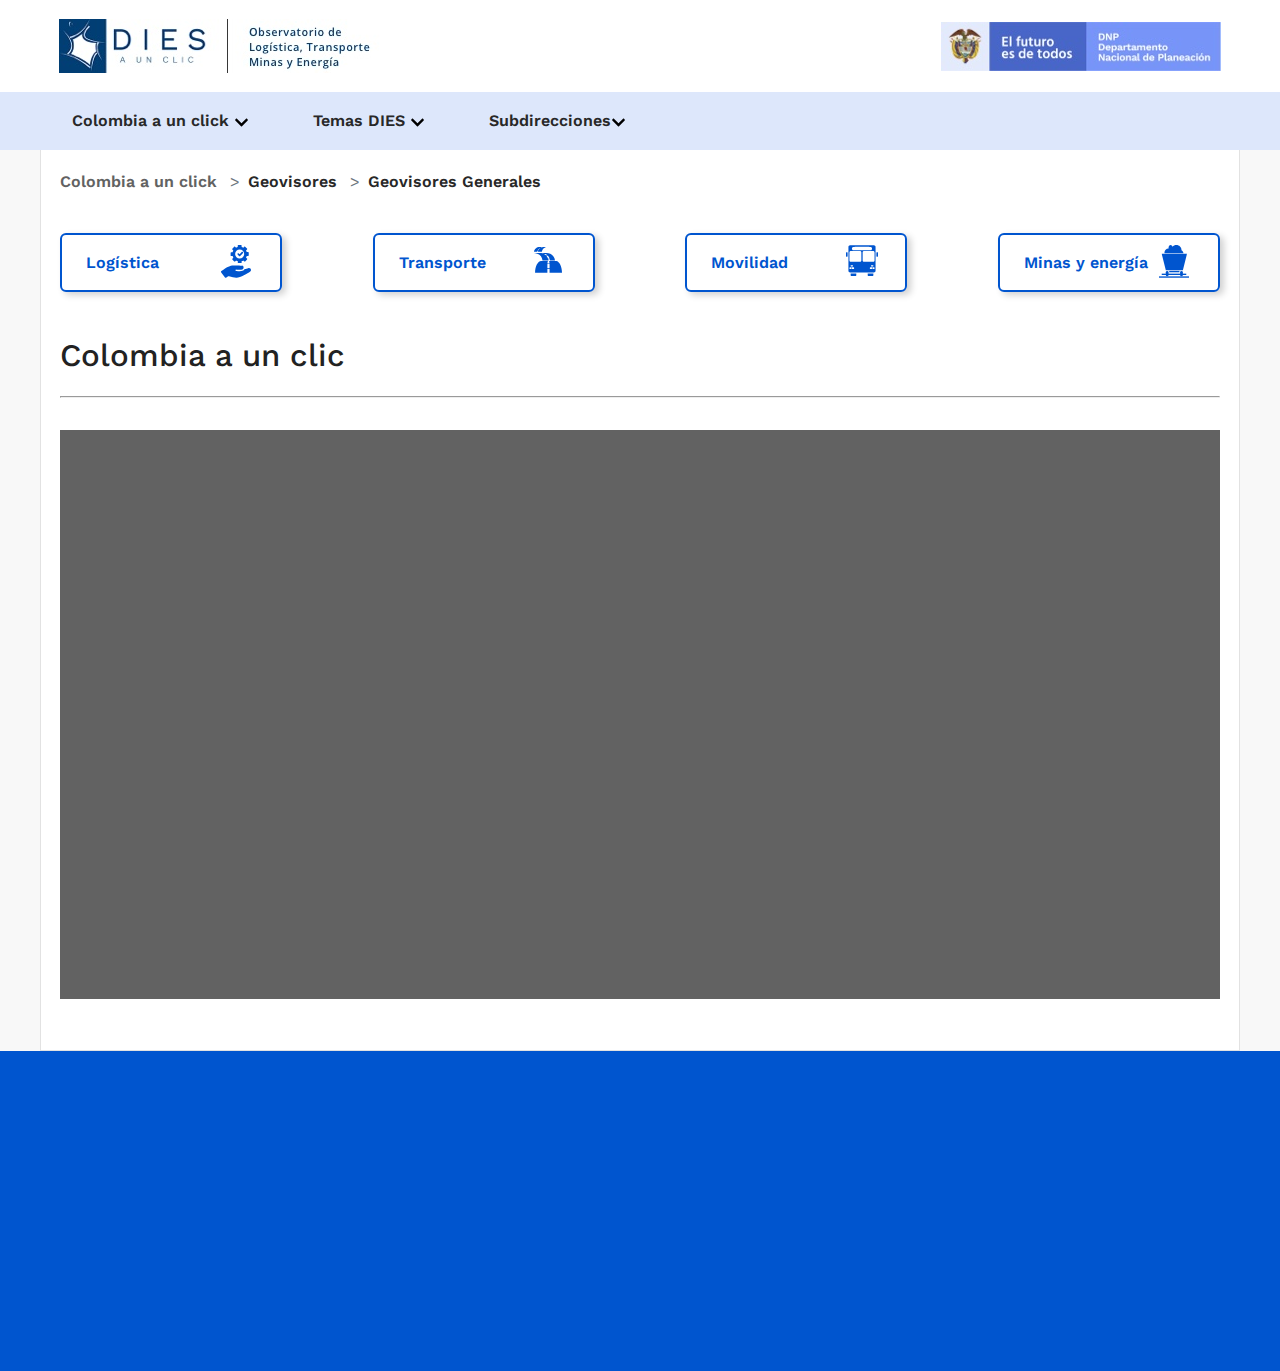
<file: index.html>
<!DOCTYPE html>
<html lang="es">

<head>
    <meta charset="UTF-8">
    <meta name="viewport" content="width=device-width, initial-scale=1.0">
    <meta name="description" content="Conoce Colombia a un click">
    <link rel="preconect" href="https://fonts.googleapis.com/">
    <link href="https://fonts.googleapis.com/css2?family=Work+Sans:wght@400;500;700&display=swap" rel="preload">
    <link rel="stylesheet" href="css/styles.css">
    <title>Alvaro</title>
</head>

<body>
    <!-- header--view -->
    <header class="header">
        <div class="header--logos wrapper">
            <div class="logo--entidad">
                <a href="index.html">
                    <img src="images/logoObservatorio.jpg"
                        alt="Logo, Observatorio de logística, Transporte Minas y Energía"></a>
            </div>
            <div class="logo--ministerio">
                <img src="images/logoPlaneacion.jpg" alt="Logo, Departamento nacional de planeación">
            </div>
        </div>
        <div id="nav-view" class="nav--view">
            <div class="general--navbar wrapper">
                <div class="nav--button__burguer">
                    <p>Menú</p>
                    <button aria-label="Menú desplegable" id="burguer" aria-expanded="false" onclick="collapse()"><img
                            src="images/icons/menu.svg" alt="Icono menú"></button>
                </div>
                <nav id="navbar" class="nav">
                    <ul class="nav--list">
                        <li class="nav--item"> <a aria-haspopup="true" href="index.html">Colombia a un click <img
                                    src="images/icons/chevron-down-solid.svg"
                                    alt="Icono, Flecha abajo indica menú anidado"></a>
                            <ul class="nav--dropdown">
                                <li class="dropdown--item"><a href="/">Geovisores</a></li>
                                <li class="dropdown--item"><a href="/">Indicadores</a></li>
                            </ul>

                        </li>
                        <li class="nav--item"> <a aria-haspopup="true" href="tipo2.html">Temas DIES <img
                                    src="images/icons/chevron-down-solid.svg"
                                    alt="Icono, Flecha abajo indica menú anidado"></a>
                            <ul class="nav--dropdown">
                                <li class="dropdown--item"><a href="/">Organigrama</a></li>
                                <li class="dropdown--item"><a href="/">Estudios</a></li>
                            </ul>

                        </li>
                        <li class="nav--item"> <a aria-haspopup="true" href="tipo3.html">Subdirecciones<img
                                    src="images/icons/chevron-down-solid.svg"
                                    alt="Icono, Flecha abajo indica menú anidado"></a>
                            <ul class="nav--dropdown">
                                <li class="dropdown--item"><a href="/">Logística</a></li>
                                <li class="dropdown--item"><a href="/">Transporte</a></li>
                                <li class="dropdown--item"><a href="/">Movilidad</a></li>
                                <li class="dropdown--item"><a href="/">Minas y energía</a></li>
                            </ul>

                        </li>
                    </ul>
                </nav>
            </div>
        </div>
    </header>
    <!-- header--view -->
    <div class="background">
        <div class="container">
            <!-- breadcrumb--view   -->
            <section class="breadcrum--view wrapper">
                <nav aria-label="Navegación miga de pan">
                    <ol class="breadcrumb">
                        <li class="breadcrumb-item"><a href="#">Colombia a un click</a></li>
                        <li class="breadcrumb-item active"><a href="#">Geovisores</a></li>
                        <li class="breadcrumb-item active"><a href="#">Geovisores Generales</a></li>
                    </ol>
                </nav>
            </section>

            <!-- breadcrumb--view   -->

            <!-- Section buttons nav -->
            <main>
                <section class="buttonsNav--view wrapper">
                    <div class="buttonsNav--content">
                        <div class="buttonNav--items">
                            <a href="#">Logística</a>
                            <div class="svg-button logistica"></div>
                        </div>
                        <div class="buttonNav--items">
                            <a href="#">Transporte</a>
                            <div class="svg-button transporte"></div>
                        </div>
                        <div class="buttonNav--items">
                            <a href="#">Movilidad</a>
                            <div class="svg-button movilidad"></div>
                        </div>
                        <div class="buttonNav--items">
                            <a href="#">Minas y energía</a>
                            <div class="svg-button minas"></div>
                        </div>
                    </div>
                </section>
                <!-- Section buttons nav -->

                <!-- geovisor--view -->
                <section class="geovisor--view wrapper">
                    <div class="h1">
                        <h1>Colombia a un clic</h1>
                        <hr>
                    </div>
                    <div class="geovisor">
                        <!-- Aqui va el iframe -->
                    </div>
                </section>
                <!-- geovisor--view -->
            </main>
        </div>
    </div>
    <footer class="footer">

    </footer>
    <link rel="stylesheet" href="css/_media_queries.css">
    <script type="text/javascript" src="js/main.js"></script>
</body>

</html>
</file>
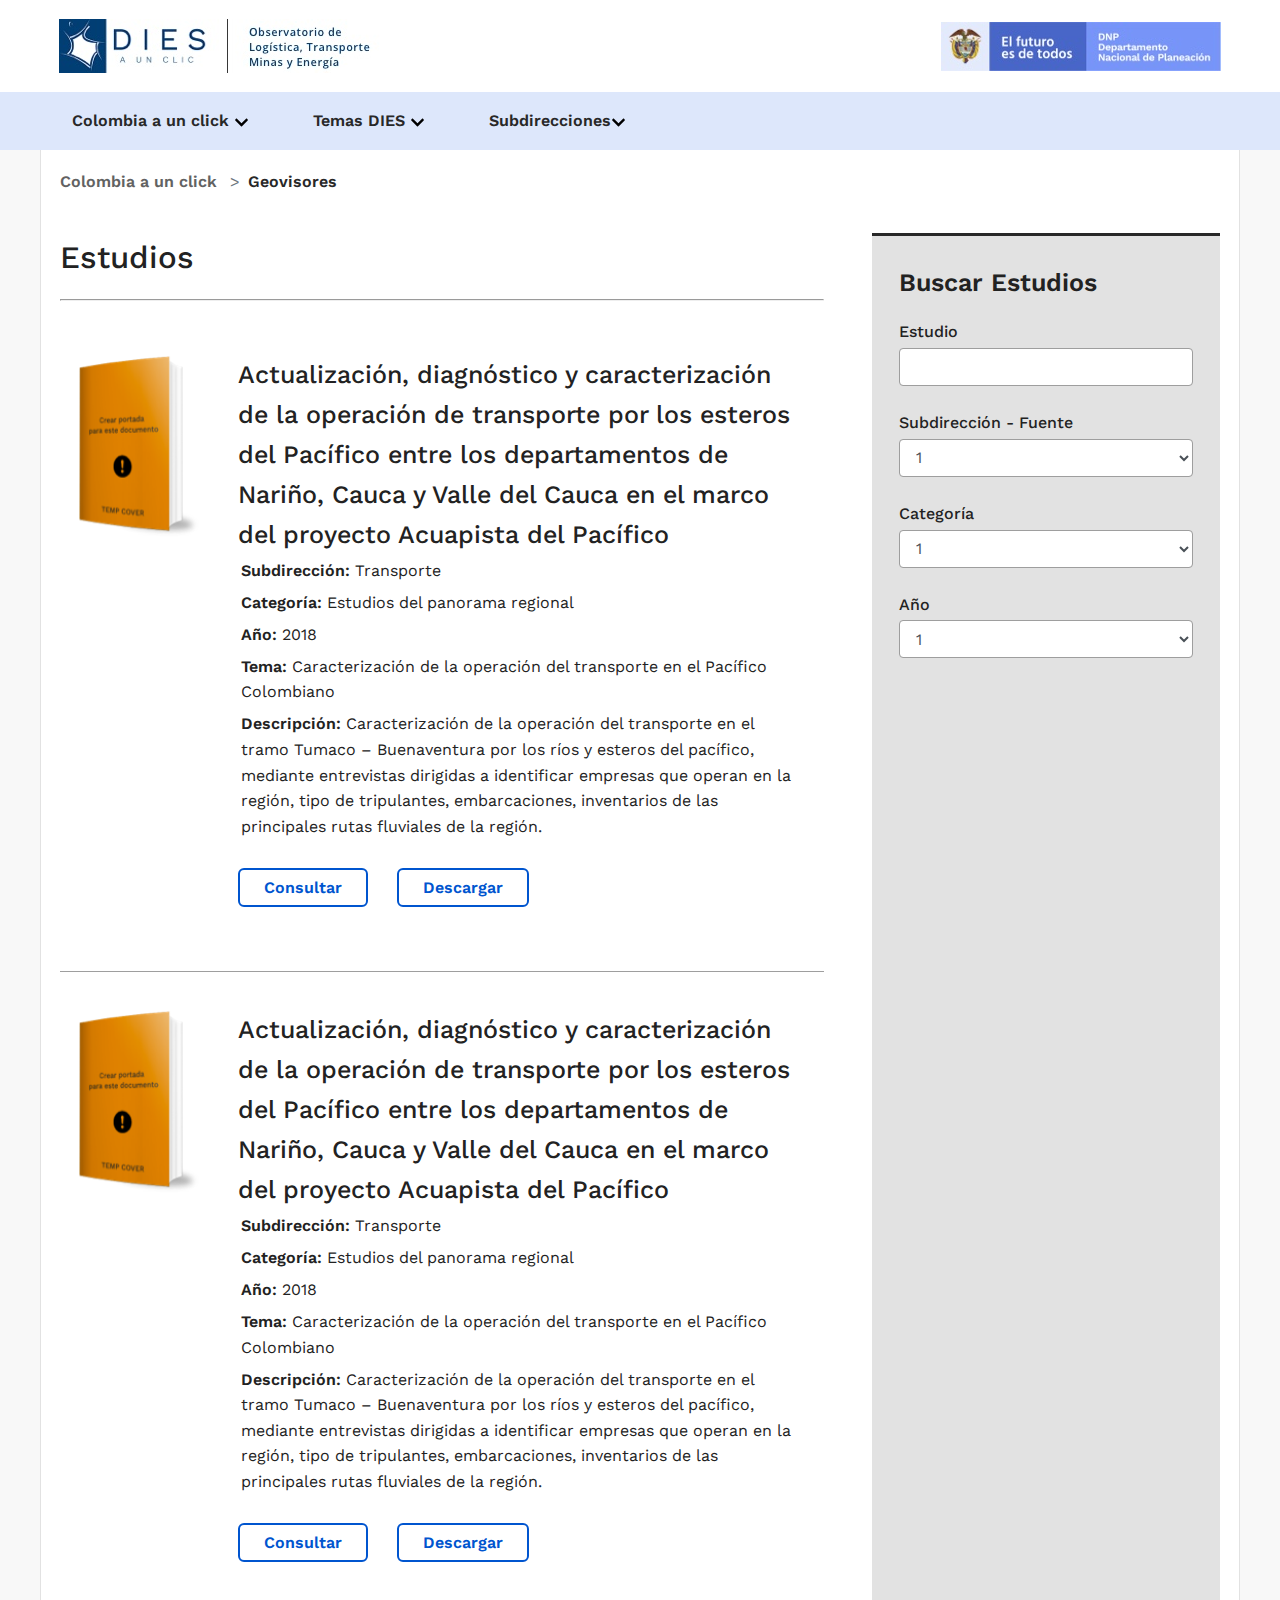
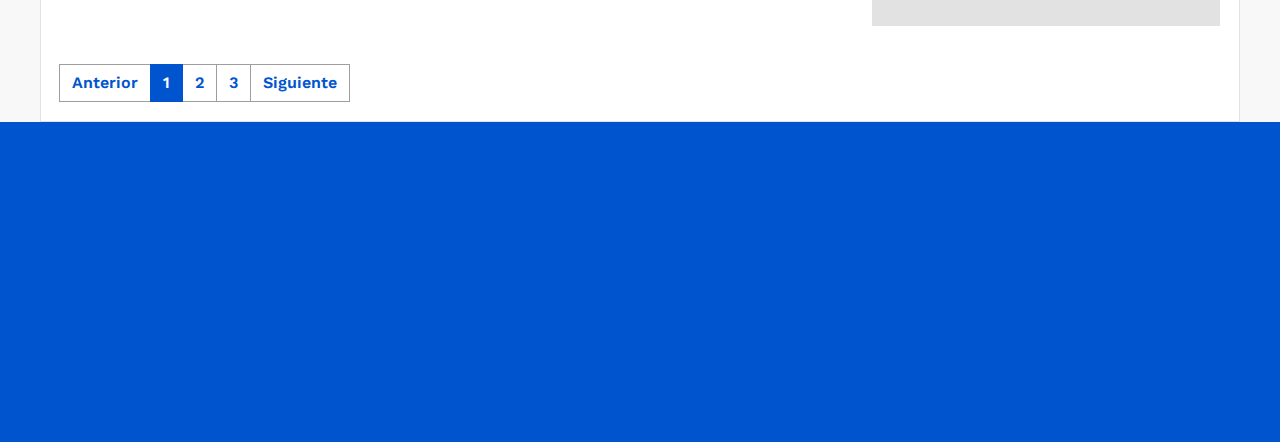
<file: tipo2.html>
<!DOCTYPE html>
<html lang="es">

<head>
    <meta charset="UTF-8">
    <meta name="description" content="Conoce Colombia a un click">
    <meta name="viewport" content="width=device-width, initial-scale=1.0">
    <link href="https://fonts.googleapis.com/css2?family=Work+Sans:wght@400;500;700&display=swap" rel="stylesheet">
    <link rel="stylesheet" href="css/styles.css">
    <title>Alvaro</title>
    <style>

    </style>
</head>

<body>

    <!-- header--view -->
    <header class="header">
        <div class="header--logos wrapper">
            <div class="logo--entidad">
                <a href="index.html">
                    <img src="images/logoObservatorio.jpg"
                        alt="Logo, Observatorio de logística, Transporte Minas y Energía"></a>
            </div>
            <div class="logo--ministerio">
                <img src="images/logoPlaneacion.jpg" alt="Logo, Departamento nacional de planeación">
            </div>
        </div>
        <div id="nav-view" class="nav--view">
            <div class="general--navbar wrapper">
                <div class="nav--button__burguer">
                    <p>Menú</p>
                    <button aria-label="Menú desplegable" id="burguer" aria-expanded="false" onclick="collapse()"><img
                            src="images/icons/menu.svg" alt="Icono menú"></button>
                </div>
                <nav id="navbar" class="nav">
                    <ul class="nav--list">
                        <li class="nav--item"> <a aria-haspopup="true" href="index.html">Colombia a un click <img
                                    src="images/icons/chevron-down-solid.svg"
                                    alt="Icono, Flecha abajo indica menú anidado"></a>
                            <ul class="nav--dropdown">
                                <li class="dropdown--item"><a href="/">Geovisores</a></li>
                                <li class="dropdown--item"><a href="/">Indicadores</a></li>
                            </ul>

                        </li>
                        <li class="nav--item"> <a aria-haspopup="true" href="tipo2.html">Temas DIES <img
                                    src="images/icons/chevron-down-solid.svg"
                                    alt="Icono, Flecha abajo indica menú anidado"></a>
                            <ul class="nav--dropdown">
                                <li class="dropdown--item"><a href="/">Organigrama</a></li>
                                <li class="dropdown--item"><a href="/">Estudios</a></li>
                            </ul>

                        </li>
                        <li class="nav--item"> <a aria-haspopup="true" href="tipo3.html">Subdirecciones<img
                                    src="images/icons/chevron-down-solid.svg"
                                    alt="Icono, Flecha abajo indica menú anidado"></a>
                            <ul class="nav--dropdown">
                                <li class="dropdown--item"><a href="/">Logística</a></li>
                                <li class="dropdown--item"><a href="/">Transporte</a></li>
                                <li class="dropdown--item"><a href="/">Movilidad</a></li>
                                <li class="dropdown--item"><a href="/">Minas y energía</a></li>
                            </ul>

                        </li>
                    </ul>
                </nav>
            </div>
        </div>
    </header>
    <!-- header--view -->

    <!-- breadcrumb--view   -->
    <div class="background">
        <div class="container">
            <section class="breadcrum--view wrapper">
                <nav aria-label="Navegación miga de pan">
                    <ol class="breadcrumb">
                        <li class="breadcrumb-item"><a href="#">Colombia a un click</a></li>
                        <li class="breadcrumb-item active"><a href="#">Geovisores</a></li>
                    </ol>
                </nav>
            </section>

            <!-- breadcrumb--view   -->

            <main>
                <!-- library--view -->
                <section class="library--view wrapper">
                    <div class="library--content">
                        <div class="content--library--title">
                            <div class="h1">
                                <h1>Estudios</h1>
                                <hr>
                            </div>
                        </div>
                        <section class="content--library--items">
                            <article class="item--book">
                                <div class="book--image">
                                    <img src="images/portadaLibro.png" alt="Portada libro">
                                </div>
                                <div class="item--data">
                                    <h2 class="h2">Actualización, diagnóstico y caracterización de la operación de
                                        transporte por los esteros del Pacífico entre los departamentos de Nariño, Cauca
                                        y
                                        Valle
                                        del Cauca en el marco del proyecto Acuapista del Pacífico</h2>
                                    <ul class="data--list">
                                        <li class="data--list--item">
                                            <h3><strong>Subdirección:</strong>&nbsp;<span
                                                    id="subdireccion">Transporte</span>
                                            </h3>
                                        </li>
                                        <li class="data--list--item">
                                            <h3><strong>Categoría:</strong>&nbsp;<span id="categoria">Estudios del
                                                    panorama
                                                    regional</span></h3>
                                        </li>
                                        <li class="data--list--item">
                                            <h3><strong>Año:</strong>&nbsp;<span id="year">2018</span></h3>
                                        </li>
                                        <li class="data--list--item">
                                            <h3><strong>Tema:</strong>&nbsp;<span id="tema">Caracterización de la
                                                    operación
                                                    del
                                                    transporte en el Pacífico Colombiano</span></h3>
                                        </li>
                                        <li class="data--list--item">
                                            <h3><strong>Descripción:</strong>&nbsp;<span
                                                    id="description">Caracterización de
                                                    la
                                                    operación del transporte en el tramo Tumaco – Buenaventura por los
                                                    ríos
                                                    y
                                                    esteros del pacífico, mediante entrevistas dirigidas a identificar
                                                    empresas
                                                    que operan en la región, tipo de tripulantes, embarcaciones,
                                                    inventarios
                                                    de
                                                    las principales rutas fluviales de la región.</span></h3>
                                        </li>
                                    </ul>
                                    <div class="item--data--buttons">
                                        <a class="button--outline outline-blue" href="#">Consultar</a>
                                        <a class="button--outline outline-blue" href="#">Descargar</a>
                                    </div>

                                </div>
                            </article>
                            <article class="item--book">
                                <div class="book--image">
                                    <img src="images/portadaLibro.png" alt="Portada libro">
                                </div>
                                <div class="item--data">
                                    <h2 class="h2">Actualización, diagnóstico y caracterización de la operación de
                                        transporte por los esteros del Pacífico entre los departamentos de Nariño, Cauca
                                        y
                                        Valle
                                        del Cauca en el marco del proyecto Acuapista del Pacífico</h2>
                                    <ul class="data--list">
                                        <li class="data--list--item">
                                            <h3><strong>Subdirección:</strong>&nbsp;<span
                                                    id="subdireccion">Transporte</span>
                                            </h3>
                                        </li>
                                        <li class="data--list--item">
                                            <h3><strong>Categoría:</strong>&nbsp;<span id="categoria">Estudios del
                                                    panorama
                                                    regional</span></h3>
                                        </li>
                                        <li class="data--list--item">
                                            <h3><strong>Año:</strong>&nbsp;<span id="year">2018</span></h3>
                                        </li>
                                        <li class="data--list--item">
                                            <h3><strong>Tema:</strong>&nbsp;<span id="tema">Caracterización de la
                                                    operación
                                                    del
                                                    transporte en el Pacífico Colombiano</span></h3>
                                        </li>
                                        <li class="data--list--item">
                                            <h3><strong>Descripción:</strong>&nbsp;<span
                                                    id="description">Caracterización de
                                                    la
                                                    operación del transporte en el tramo Tumaco – Buenaventura por los
                                                    ríos
                                                    y
                                                    esteros del pacífico, mediante entrevistas dirigidas a identificar
                                                    empresas
                                                    que operan en la región, tipo de tripulantes, embarcaciones,
                                                    inventarios
                                                    de
                                                    las principales rutas fluviales de la región.</span></h3>
                                        </li>
                                    </ul>
                                    <div class="item--data--buttons">
                                        <a class="button--outline outline-blue" href="#">Consultar</a>
                                        <a class="button--outline outline-blue" href="#">Descargar</a>
                                    </div>
                                </div>
                            </article>
                        </section>
                    </div>
                    <aside class="library--filter">
                        <h3>Buscar Estudios</h3>
                        <div class="filters">
                            <form>
                                <div class="filter--group">
                                    <label for="titulo">Estudio</label>
                                    <input type="text" id="titulo">
                                </div>
                                <div class="filter--group">
                                    <label for="fuente">Subdirección - Fuente</label>
                                    <select name="fuente" id="fuente">
                                        <option>1</option>
                                        <option>2</option>
                                        <option>3</option>
                                        <option>4</option>
                                        <option>5</option>
                                    </select>
                                </div>
                                <div class="filter--group">
                                    <label for="category">Categoría</label>
                                    <select name="fuente" id="category">
                                        <option>1</option>
                                        <option>2</option>
                                        <option>3</option>
                                        <option>4</option>
                                        <option>5</option>
                                    </select>
                                </div>
                                <div class="filter--group">
                                    <label for="year-filtro">Año</label>
                                    <select name="fuente" id="year-filtro">
                                        <option>1</option>
                                        <option>2</option>
                                        <option>3</option>
                                        <option>4</option>
                                        <option>5</option>
                                    </select>
                                </div>
                            </form>
                        </div>
                    </aside>
                </section>
                <!-- library--view -->

                <!-- paginator--view -->
                <div class="paginator--library wrapper">
                    <div class="paginator">
                        <nav>
                            <ul class="pagination">
                                <li class="page-item"><a class="page-link" href="#">Anterior</a></li>
                                <li class="page-item active"><a class="page-link" href="#">1</a></li>
                                <li class="page-item"><a class="page-link" href="#">2</a></li>
                                <li class="page-item"><a class="page-link" href="#">3</a></li>
                                <li class="page-item"><a class="page-link" href="#">Siguiente</a></li>
                            </ul>
                        </nav>
                    </div>
                </div>
            </main>
        </div>
    </div>
    <!-- paginator--view -->
    <!-- footer -->
    <footer class="footer">

    </footer>
    <!-- footer -->
    <link rel="stylesheet" href="css/_media_queries.css">
    <script type="text/javascript" src="js/main.js"></script>
</body>

</html>
</file>
<file: css/_media_queries.css>
/* Primary Elements */

@media only screen and (max-width: 980px) {
    /* Nav Styles */
    .nav {
        display: none;
    }

    .nav--button__burguer {
        display: flex;
        justify-content: space-between;
        align-items: center;
        padding: var(--p-g);
        border-bottom: 1px solid var(--blue-l2);
    }
    
    .nav--button__burguer p {
        font-size: var(--h3);
    }

    .nav--list {
        display: flex;
        flex-direction: column;
        padding: 0;
        background-color: var(--blue-l2);
    }

    .nav--item {
        list-style: none;
        padding: 1.2rem 0rem 0rem 1.2rem;
        
    }

    .nav--item a {
        list-style: none;
        padding: 1.2rem 1.2rem;
    }

    .show {
        display: block;
    }

    .noshow {
        display: none;
    }

    .nav--item:hover .nav--dropdown {
        display: block;
    }

    .nav--item:focus-within .nav--dropdown{
        display: block;
    }

    .nav--dropdown {
        padding: 0;
        position: absolute;
        margin-left: -20px;
        margin-top: 16px;
        display: none;
        -webkit-box-shadow:none;
        -moz-box-shadow: none;
        box-shadow: none;
    }
    
    .dropdown--item {
        padding: 1rem 3.6rem;
        list-style: none;
        margin: 0;
        background-color:var(--blue-l1);
    }

    .nav--dropdown {
        padding: 0;
        position: relative;
        margin-left: -65px;
        margin-top: 15px;
        display: block;
    }

    .dropdown--item {
        padding: 1rem 3.6rem;
        list-style: none;
        margin: 0;
    }
    /* Nav Styles */

    /* Breadcrumb */
    .breadcrumb {
        display: flex;
        flex-wrap: wrap;
        justify-content: center;
    }
    /* Breadcrumb */

    .buttonsNav--content {
        flex-direction: column;
        justify-content: space-between;
        gap: 1rem
    }

    .library--view {
        display: flex;
        flex-wrap: wrap;
    }

    .library--content {
        margin-right: 0rem;
        order: 2;
        
    }

    .library--filter {
        order: 1;
        width: 100%;
        margin-bottom: 2rem;
    }

    .item--book {
        display: flex;
        flex-direction: column;
        align-items: center;    
    }
    
    .item--data--buttons {
        padding: 2rem 0rem;
        display: flex;
        justify-content: center;
        align-items: center;
    }

    .paginator--library {
        justify-content: center;
    }

    .subdireccion--header {
        display: flex;
        flex-direction: column;
    }

    .content--7030 {
        display: flex;
        flex-direction: column;
        align-items: center;
    }

    .content--3070 {
        display: flex;
        flex-direction: column;
        align-items: center;
    }    
    
    .content--table {
        overflow: scroll;
        box-sizing: border-box;
        width: 100%;
        overflow: scroll;
        overflow-y: hidden;
    }

    .content--table table {
        min-width: 800px;
    }

    .jumbobox .info--image {
        display: flex;
        justify-content: center;
        align-items: center;
        background-color: var(--blue-l2);
        border-radius: 1rem 1rem 0rem 0rem;
        width: 100%;
    }

    .info--directorio {
        flex-direction: column;
    }

    .info--cards {
        justify-content: center;
    }

    .sticky-content {
        position: fixed;
        top: 4rem;
        right: 0%;
    }

}

@media only screen and (min-width: 980px) {
    .nav {
        display: block;
    }
}
</file>
<file: css/styles.css>
@import url('https://fonts.googleapis.com/css2?family=Work+Sans:ital,wght@0,300;0,400;0,600;1,500&display=swap');
@import '_reset.css';

/* Variables */
:root {
    /* Font Size */
    --h1: 1.953rem;
    --h2: 1.563rem;
    --h3: 1.25rem;
    --h4: 1.2rem;
    --text: 1rem;
    /* Font Size */

    /* Font Family and Weith */
    --WorkSans: 'Work Sans', sans-serif;
    --Light: 300;
    --Regular: 400;
    --Medium: 500;
    --Semibold: 600;
    /* Font Weith */

    /* Colors */
    --blue: #0055cf;
    --white: #ffffff;
    --black: #282828;
    --gray: #626262;
    --grayl: #9e9e9e;
    --grayl2: #e2e2e2;
    --grayl3: #f8f8f8;
    --blue-l1: #dde7fb;
    --blue-l2: #c5d4ef;
    --blue-l3: #6da6ff;
    /* Colors */
    /* Borders */
    --border-blue: 1px solid var(--blue);
    --border-black: 1px solid var(--black);
    --border-gray: 1px solid var(--gray);
    --border-grayl: 1px solid var(--grayl);
    --border-blue-l1: 1px solid var(--blue-l1);
    --border-blue-l2: 1px solid var(--blue-l2);
    --border-blue-l3: 1px solid var(--blue-l3);
    --p-g: 1.2rem 1.2rem;

}

.bfix {
    border: 1px solid red;
}

/* Variables */

/* titles */
.h1 {
    font-weight: var(--Medium);
    font-size: var(--h1);
}

.h2 {
    font-weight: var(--Medium);
    font-size: var(--h2);
}

.h3 {
    font-weight: var(--Medium);
    font-size: var(--h3);
}

.h4 {
    font-weight: var(--Medium);
    font-size: var(--h4);
}

/* titles */

/* Colors */
.text-blue {
    color: var(--blue);
}

/* Colors */

/* Backgrounds */
.bg-blue-l1 {
    background-color: var(--blue-l1);
}

/* Backgrounds */

/* buttons */

.button--outline {
    font-family: var(--Work-Sans);
    font-weight: var(--Semibold);
    text-decoration: none;
    border-radius: 6px;
    padding: .5rem 1.5rem;
    margin-right: 1.5rem;
}

.outline-blue {
    border: 2px solid var(--blue);
    color: var(--blue);
}

.outline-blue:hover {
    color: var(--white);
    background-color: var(--blue);
}

.button-blue {
    border: 2px solid var(--blue);
    color: var(--white);
    background-color: var(--blue);
}

.button-blue:hover {
    border: 2px solid var(--blue);
    color: var(--blue);
    background-color: var(--blue-l2);
}

button,
input[type="submit"],
input[type="reset"] {
    background: none;
    color: inherit;
    border: none;
    padding: 0;
    font: inherit;
    cursor: pointer;
    outline: inherit;
}


/* buttons */

/* General Styles  */
html {
    font-family: sans-serif;
    line-height: 1.15;
    -webkit-text-size-adjust: 100%;
    -webkit-tap-highlight-color: rgba(0, 0, 0, 0);
}

body {
    box-sizing: border-box;
    font-family: var(--WorkSans);
    line-height: 1.6;
}

.background {
    background-color: var(--grayl3);
}

.container {
    background-color: var(--white);
    border-left: 1px solid var(--grayl2);
    border-right: 1px solid var(--grayl2);
    border-bottom: 1px solid var(--grayl2);
    width: 100%;
    max-width: 1200px;
    margin: 0 auto;
}

.wrapper {
    width: 100%;
    max-width: 1200px;
    margin: 0 auto;
}

.gap-y {
    padding: 1rem 0rem;
}

.gap-x {
    padding: 0rem 1rem;
}

.master--view {
    padding: 1.5rem;
}

/* header view styles */
.header--logos {
    display: flex;
    justify-content: space-between;
    align-items: center;
    padding: var(--p-g)
}

.logo--entidad img {
    width: 100%;
}

.logo--ministerio img {
    width: 100%;
}


/* header view styles */

/* Navigation view styles */
.nav--view {
    background-color: var(--blue-l1);
}

.sticky {
    position: fixed;
    top: 0;
    width: 100%;
}

.sticky-content {
    position: fixed;
    top: 4rem;
    right: .1rem;
}

.nav--button__burguer {
    display: none;
}

.nav--button__burguer p {
    font-size: var(--h3);
}

.nav--list {
    display: flex;
}

.nav--item {
    list-style: none;
    padding: 1rem 2rem;
    font-weight: var(--Semibold);
    color: var(--black);
}

.nav--item a {
    color: var(--black);
    text-decoration: none;
}

.nav--item a:hover {
    color: var(--blue);
    border-bottom: 2px solid var(--blue);
}

.nav--item:hover .nav--dropdown {
    display: block;
}

.nav--item:focus-within .nav--dropdown {
    display: block;
}

.nav--dropdown {
    padding: 0;
    position: absolute;
    margin-left: -20px;
    margin-top: 16px;
    display: none;
    -webkit-box-shadow: 2px 2px 10px 0px rgba(99, 99, 99, 0.51);
    -moz-box-shadow: 2px 2px 10px 0px rgba(99, 99, 99, 0.51);
    box-shadow: 2px 2px 10px 0px rgba(99, 99, 99, 0.51);
}

.dropdown--item {
    padding: 1rem 3.6rem;
    list-style: none;
    margin: 0;
    background-color: var(--white);
}

/* Navigation view styles */

/* header styles */

/* Breadcrumb view  */
.breadcrum--view {
    padding: var(--p-g);
}

.breadcrumb {
    display: flex;
    flex-wrap: wrap;
    list-style: none;
}

.breadcrumb-item a {
    color: var(--gray);
    text-decoration: none;
    font-weight: var(--Semibold);
}

.breadcrumb-item+.breadcrumb-item {
    padding-left: 0.8rem;
}

.breadcrumb-item+.breadcrumb-item::before {
    display: inline-block;
    padding-right: 0.5rem;
    color: #6c757d;
    content: ">";
}

.breadcrumb-item.active a {
    color: var(--black);
}

/* Breadcrumb view  */

/* Section buttons nav */
.buttonsNav--view {
    padding: var(--p-g);
}

.buttonsNav--content {
    display: flex;
    flex-wrap: wrap;
    justify-content: space-between;
    gap: 1rem
}

.buttonNav--items {
    display: flex;
    justify-content: space-between;
    align-items: center;
    min-width: 222px;
    border: 2px solid var(--blue);
    border-radius: 6px;
    padding: .5rem 1.5rem;
    -webkit-box-shadow: 4px 3px 7px 0px rgba(209, 209, 209, 1);
    -moz-box-shadow: 4px 3px 7px 0px rgba(209, 209, 209, 1);
    box-shadow: 4px 3px 7px 0px rgba(209, 209, 209, 1);
}

.buttonNav--items a {
    font-weight: var(--Semibold);
    text-decoration: none;
    color: var(--blue);
}

.buttonNav--items:hover {
    background-color: var(--blue-l2);
    color: var(--white);
}

/* .buttonNav--items:hover a {
    background-color: var(--blue);
    color: var(--white);
} */

.svg-button {
    width: 35px;
    height: 35px;
    background-repeat: no-repeat, repeat;
}

.logistica {
    background-image: url(../images/icons/logisticaIcon.svg);
}

.transporte {
    margin-top: 4px;
    background-image: url(../images/icons/transporteIcon.svg);
}

.movilidad {
    background-image: url(../images/icons/movilidadIcon.svg)
}

.minas {
    background-image: url(../images/icons/minasIcon.svg);
}

/* .buttonNav--items:hover .logistica {
    background-image: url(/images/icons/white/logisticaIcon.svg);
}

.buttonNav--items:hover .transporte {
    background-image: url(/images/icons/white/transporteIcon.svg);
}

.buttonNav--items:hover .movilidad {
    background-image: url(/images/icons/white/movilidadIcon.svg);
}

.buttonNav--items:hover .minas {
    background-image: url(/images/icons/white/minasIcon.svg);
} */

/* Section buttons nav */

/* geovisor--view */
.geovisor--view {
    padding: var(--p-g);
}

.geovisor {
    margin: 2rem 0rem;
    height: 569px;
    background-color: var(--gray);
}

/* geovisor--view */

/* library--view */
.library--view {
    padding: var(--p-g);
    display: grid;
    grid-template-columns: 70% 30%;
}

.library--content {
    margin-right: 3rem;
    /* border: 1px solid red; */
}

.content--library--title {
    /* border: 1px solid red; */
}

.content--library--items {
    /* border: 1px solid red; */
}

.item--book {
    display: flex;
    border-bottom: var(--border-grayl);
    padding: 1.2rem 0rem;
}

.item--book:first-child {
    border-top: none;
}

.item--book:last-child {
    border-bottom: none;
}

.book--image {
    padding: var(--p-g);
    display: flex;
    justify-items: center;
    align-items: flex-start;
}

.book--image img {
    width: 120px;
}

.item--data {
    padding: var(--p-g);
}

.item--data--buttons {
    padding: 2rem 0rem;
}


.data--list {
    /* border: 1px solid red; */
}

.data--list--item {
    padding: .2rem;
}

.data--list--item strong {
    font-weight: var(--Semibold);
}

/* library--filter */
.library--filter {
    padding: var(--p-g);
    border-top: 3px solid var(--black);
    background-color: var(--grayl2);
}

.library--filter h3 {
    font-family: var(--Work-Sans);
    font-size: var(--h2);
    font-weight: var(--Semibold);
    padding: .5rem;
}

.filters {}

.filter--group {
    padding: .5rem;
    margin-bottom: .5rem;
}

.filter--group input,
select {
    margin-top: .2rem;
    display: block;
    width: 100%;
    height: calc(1.5rem + 0.75rem + 2px);
    padding: 0.05rem 0.75rem;
    font-size: 1rem;
    font-weight: 400;
    line-height: 1.5;
    color: #495057;
    background-color: #fff;
    background-clip: padding-box;
    border: 1px solid var(--grayl);
    border-radius: 0.25rem;
    transition: border-color 0.15s ease-in-out, box-shadow 0.15s ease-in-out;
}

.filter--group label {
    font-weight: var(--Medium);
}

/* library--filter */

/* Paginador */
.paginator--library {
    padding: 1rem 0rem;
    display: flex;
    justify-content: flex-start;
    padding: var(--p-g);
}

.pagination {
    display: flex;
    padding-left: 0;
    list-style: none;
    border-radius: 0.25rem;
}

.page-item.active .page-link {
    z-index: 3;
    color: #fff;

    background-color: var(--blue);
    border-color: var(--blue);
}

.page-link {
    position: relative;
    display: block;
    padding: 0.5rem 0.75rem;
    margin-left: -1px;
    line-height: 1.25;
    color: var(--blue);
    border: 1px solid var(--grayl);
    font-weight: var(--Semibold);
    text-decoration: none;
}

.page-link:hover {
    z-index: 2;
    color: #0056b3;
    text-decoration: none;
    background-color: #e9ecef;
    border: 1px solid var(--grayl);
}

a:focus {
    z-index: 3;
    outline: 0;
    box-shadow: 0 0 0 0.2rem var(--blue);
}

/* library--view */

/* Subdirecciones--view */

/* subdirecciones--Header */

.subdireccion--view {}

.subdireccion--header {
    display: grid;
    grid-template-columns: 70% 30%;
}

.header--title {
    padding: var(--p-g);
}

.subdireccion--menu {
    padding: var(--p-g);
}

.sbd-menu {}

.sbd-menu summary {
    cursor: pointer;
    background-color: var(--blue-l3);
    padding: .5rem 1.2rem;
    font-weight: var(--Semibold);
    list-style: none;
    border: 1px solid var(--gray);
    border-radius: 5px 5px 0px 0px;
}

.sbd-menu summary {
    display: flex;
    justify-content: space-between;
}

.sbd-menu summary::-webkit-details-marker {
    display: none
}

.sbd-menu summary p{
    margin-right: .5rem;
}

.sbd-menu ol {
    padding: .8rem 1.2rem;
    background-color: var(--blue-l1);
    border: 1px solid var(--grayl);
    border-top: 0px;
    border-radius: 0px 0px 5px 5px;
}

.sbd-menu ol li {
    padding: .2rem 0rem;
    list-style: inside decimal;
    font-weight: var(--Semibold);
    text-decoration: underline;

}

.sbd-menu ol li a {
    text-decoration: none;
    color: black;

}

/* subdirecciones--Header */

/* Subdireccion--info */
.subdireccion--info {}

.info--content {
    padding: 1.2rem 0rem;
}

.info--title {
    padding: var(--p-g);
    width: 100%;
}

.info--image {
    padding: var(--p-g);
}

.info--image img {}

.content--7030 {
    display: grid;
    grid-template-columns: 70% 30%;
}

.content--3070 {
    display: grid;
    grid-template-columns: 30% 70%;
}

.content--100 {
    padding: 2rem 0rem;
    display: grid;
    grid-template-columns: 100%;
}

.info--list {
    margin-top: 1rem;
    padding-right: 3rem;
}

.info--list ul li {
    padding: .5rem 0rem;
    line-height: 1.6;
}

.info--list ul li::before {
    content: "\2022";
    color: var(--blue);
    margin-right: 1rem;
}

.info--text {}

.info--text h3 {
    padding: .5rem 0rem;
}

.info--text p {
    padding: 1rem 0rem;
}

.info--text blockquote {
    padding: 1.5rem 3rem;
    background-color: var(--grayl2);
    border-radius: .5rem;
    font-weight: var(--Semibold);
    font-size: var(--h4);
    text-align: center;
}

.jumbowrapper {
    padding: var(--p-g);
}

.jumbobox {
    background-color: var(--blue-l1);
    border-radius: 1rem;
}

.jumbobox .info--image {
    display: flex;
    justify-content: center;
    align-items: center;
    background-color: var(--blue-l2);
    border-radius: 1rem 0rem 0rem 1rem;
}

.jumbobox .info--title {
    padding: 1.5rem 3rem;
}

.jumbobox .info--text {
    padding: 0rem 0rem;
}

.jumbobox .info--text p {
    padding: 0rem 0rem;
}

.jumboboxbtn {
    padding: 2rem 0rem;
}

/* table */
.content--table {
    box-sizing: border-box;
    margin-top: 1rem;
    justify-content: flex-start;
}

.content--table table {
    display: grid;
    border-collapse: collapse;
    min-width: 600px;
    text-align: center;
    grid-template-columns: minmax(100px, 1fr) minmax(100px, 1fr) minmax(100px, 1fr) minmax(100px, 1fr);
}

.content--table thead,
tbody,
tr {
    display: contents;
}

.content--table th,
td {
    padding: 15px;
    overflow: hidden;
    text-overflow: ellipsis;
    white-space: nowrap;
}

.content--table th {
    top: 0;
    background: #6da6ff;
    text-align: center;
    font-weight: normal;
    font-size: 1.1rem;
    color: var(--black);
}

.content--table th:last-child {
    border: 0;
}

.content--table td {
    padding-top: 1rem;
    padding-bottom: 1rem;
}

.content--table tr:nth-child(even) td {
    background: #d3d3d3;
}

.info--cards {
    padding: var(--p-g);
    display: flex;
    flex-wrap: wrap;
    justify-content: space-between;
    gap: 2rem;
}

.card--item:first-child {
    margin-left: 0rem;
}

.card--item {
    display: flex;
    flex-direction: column;
    justify-content: center;
    align-items: center;
    padding: .5rem 4rem;
    border: 1.5px solid var(--blue);
    border-radius: .5rem;
    background-color: var(--blue-l1);
}

.card--icon {
    padding: 1rem;
}

.card--name {
    font-weight: var(--Semibold);
    color: var(--blue);
    font-size: 1.2rem;
}

.card--number p {
    font-weight: var(--Semibold);
    font-size: calc(var(--h1) + 1rem);
}

.info--directorio {
    padding: var(--p-g);
    display: flex;
    justify-content: space-between;
}

.directorio--item {
    padding: 0rem;
}

.directorio--title {
    background-color: var(--grayl2);
    padding: 1rem 7rem;
    text-align: center;
    border-radius: .5rem;
}

.directorio--persona {
    padding: var(--p-g);
}

.directorio--persona strong {
    font-weight: var(--Semibold);
}


/* footer styles */
.footer {
    padding: 10rem;
    background-color: var(--blue);
}

/* footer styles */

#checkbox {
    display: none;
}

#checkbox:checked~#menuCollapse {
    display: block;
}

.parallax {
    display: flex;
    justify-content: center;
    align-items: center;
    background-image: url("images/parallax.jpg");
    /* The image used */
    height: 500px;
    /* Set a specific height */
    /* Create the parallax scrolling effect */
    background-attachment: fixed;
    background-position: center;
    background-repeat: no-repeat;
    background-size: cover;
}

.parallax-antena {
    background-image: url("images/portadaLibro.png");
}

.parallax--text {
    color: var(--white);
    font-weight: var(--Light);
    font-size: var(--h1);
    padding: 2rem;
    text-align: center;
    text-shadow: 2px 2px 8px rgba(0, 0, 0, 0.75);
}
</file>
